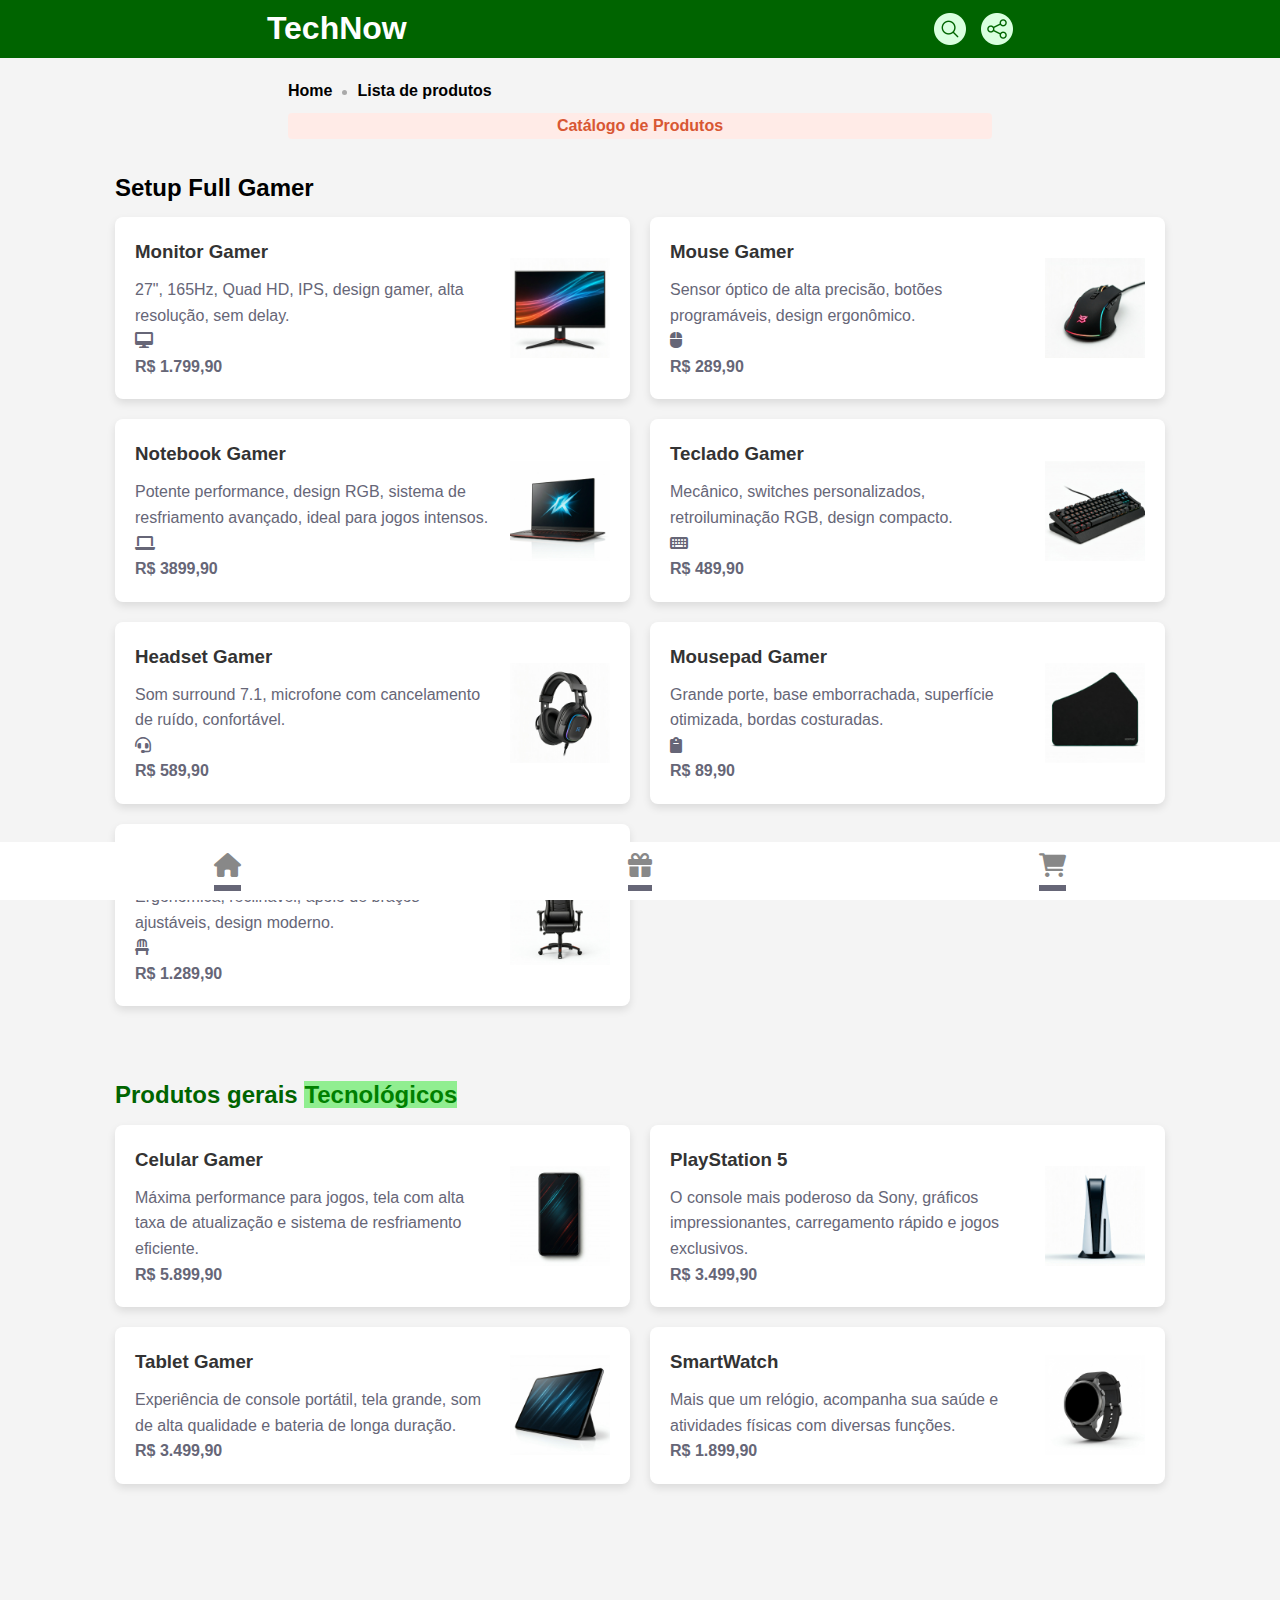
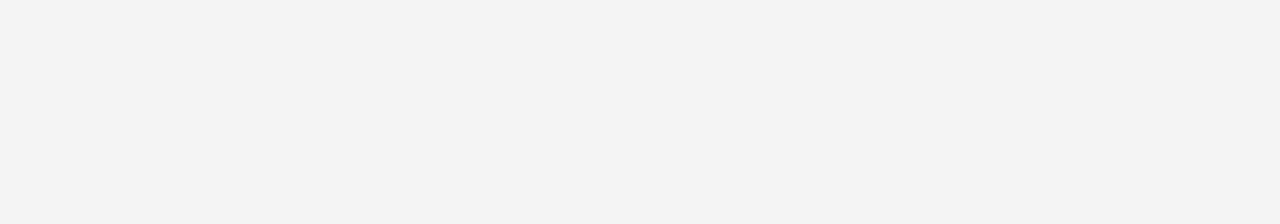
<file: index.html>
<!-- Conteúdo do Cabeçalho -->
<!DOCTYPE html>
<html lang="pt-BR">

<head>
    <meta charset="UTF-8">
    <meta name="viewport" content="width=device-width, initial-scale=1.0">
    <link rel="stylesheet" href="style.css">
    <link rel="stylesheet" href="https://cdnjs.cloudflare.com/ajax/libs/font-awesome/6.0.0-beta3/css/all.min.css">
    <title>TechNow</title>
</head>
<!-- Conteúdo do corpo da página -->

<body>

    <!-- Conteúdo do Header -->
    <header>
        <h1>TechNow</h1>
        <div class="header-imagens">
            <img src="imagens/lupa.png" alt="Ícone de lupa">
            <img src="imagens/share.png" alt="Ícone de compartilhamento">
        </div>
    </header>

    <!-- Conteúdo principal da página -->
    <main>

        <!-- Seção do menu de informações -->
        <section class="menu">
            <div class="desc">
                Home <span class="circulo"></span> Lista de produtos
            </div>
            <div class="barra"><strong>Catálogo de Produtos</strong></div>
        </section>

        <!-- Seção do conteúdo principal da página -->
        <section class="principal">
            <!-- Blocos da coluna de produtos à esquerda -->
            <div class="coluna-1">
                <h2 class="h2-produtos">Setup Full Gamer</h2>

                <div class="produto">
                    <div class="info">
                        <h3>Monitor Gamer</h3>
                        <p>27", 165Hz, Quad HD, IPS, design gamer, alta resolução, sem delay.</p>
                        <p><i class="fas fa-desktop"></i></p>
                        <p><strong>R$ 1.799,90</strong></p>
                    </div>
                    <img id="logoImg" src="imagens/monitor.jfif" alt="Produto 1">
                </div>
                <div class="produto">
                    <div class="info">
                        <h3>Notebook Gamer</h3>
                        <p>Potente performance, design RGB, sistema de resfriamento avançado, ideal para jogos intensos.
                        </p>
                        <p><i class="fas fa-laptop"></i></p>
                        <p><strong>R$ 3899,90</strong></p>
                    </div>
                    <img id="logoImg" src="imagens/notebook.jfif" alt="Produto 2">
                </div>
                <div class="produto">
                    <div class="info">
                        <h3>Headset Gamer</h3>
                        <p>Som surround 7.1, microfone com cancelamento de ruído, confortável.</p>
                        <p><i class="fas fa-headset"></i></p>
                        <p><strong>R$ 589,90</strong></p>
                    </div>
                    <img id="logoImg" src="imagens/headset.jfif" alt="Produto 3">
                </div>
                <div class="produto">
                    <div class="info">
                        <h3>Cadeira Gamer</h3>
                        <p>Ergonômica, reclinável, apoio de braços ajustáveis, design moderno.</p>
                        <p><i class="fas fa-chair"></i></p>
                        <p><strong>R$ 1.289,90</strong></p>
                    </div>
                    <img id="logoImg" src="imagens/cadeira.jfif" alt="Produto 3">
                </div>
            </div>
            <!-- Blocos da coluna de produtos à direita -->
            <div class="coluna-2">
                <h2 class="h2-invi">Tecnológicos</h2>
                <div class="produto">
                    <div class="info">
                        <h3>Mouse Gamer</h3>
                        <p>Sensor óptico de alta precisão, botões programáveis, design ergonômico.</p>
                        <p><i class="fas fa-mouse"></i></p>
                        <p><strong>R$ 289,90</strong></p>
                    </div>
                    <img id="logoImg" src="imagens/mouse.jfif" alt="Produto 4">
                </div>
                <div class="produto">
                    <div class="info">
                        <h3>Teclado Gamer</h3>
                        <p>Mecânico, switches personalizados, retroiluminação RGB, design compacto.</p>
                        <p><i class="fas fa-keyboard"></i></p>
                        <p><strong>R$ 489,90</strong></p>
                    </div>
                    <img id="logoImg" src="imagens/teclado.jfif" alt="Produto 5">
                </div>
                <div class="produto">
                    <div class="info">
                        <h3>Mousepad Gamer</h3>
                        <p>Grande porte, base emborrachada, superfície otimizada, bordas costuradas.</p>
                        <p><i class="fas fa-clipboard"></i></p>
                        <p><strong>R$ 89,90</strong></p>
                    </div>
                    <img id="logoImg" src="imagens/mousepad.jfif" alt="Produto 6">
                </div>
            </div>
        </section>
        <!-- Seção do conteúdo secundário da página -->
        <section class="produtos-gerais">
            <!-- Blocos da coluna de produtos à esquerda -->
            <div class="coluna-1">
                <h2 class="h2-produtos-gerais">Produtos gerais <span class="span-tec">Tecnológicos</span></h2>
                <div class="produto">
                    <div class="info">
                        <h3>Celular Gamer</h3>
                        <p>Máxima performance para jogos, tela com alta taxa de atualização e sistema de
                            resfriamento eficiente.</p>
                        <p><strong>R$ 5.899,90</strong></p>
                    </div>
                    <img src="imagens/celular.jfif" alt="Produto 1">
                </div>
                <div class="produto">
                    <div class="info">
                        <h3>Tablet Gamer</h3>
                        <p>Experiência de console portátil, tela grande, som de alta qualidade e bateria de longa
                            duração.</p>
                        <p><strong>R$ 3.499,90</strong></p>
                    </div>
                    <img src="imagens/tablet.jfif" alt="Produto 2">
                </div>
            </div>
            <!-- Blocos da coluna de produtos à direita -->
            <div class="coluna-2">
                <h2 class="h2-invi-two">Tecnológicos</h2>
                <div class="produto">
                    <div class="info">
                        <h3>PlayStation 5</h3>
                        <p>O console mais poderoso da Sony, gráficos impressionantes, carregamento rápido e jogos
                            exclusivos.</p>
                        <p><strong>R$ 3.499,90</strong></p>
                    </div>
                    <img src="imagens/ps5.jfif" alt="Produto 4">
                </div>
                <div class="produto">
                    <div class="info">
                        <h3>SmartWatch</h3>
                        <p>Mais que um relógio, acompanha sua saúde e atividades físicas com diversas funções.</p>
                        <p><strong>R$ 1.899,90</strong></p>
                    </div>
                    <img src="imagens/smartwatch.jfif" alt="Produto 5">
                </div>
            </div>
        </section>
    </main>
    <!-- Conteúdo do rodapé da página -->
    <footer>
        <div class="footer-icons">
            <a href="index.html" title="Início"><i class="fas fa-home"></i></a>
            <a href="promos.html" title="Promoções" target="_self"><i class="fas fa-gift"></i></a>
            <a href="carrinho.html" title="Carrinho de Compras"><i class="fas fa-shopping-cart"></i></a>
        </div>
    </footer>
    <!-- Link de importação para o arquivo script -->
    <script src="script.js"></script>
</body>

</html>
</file>
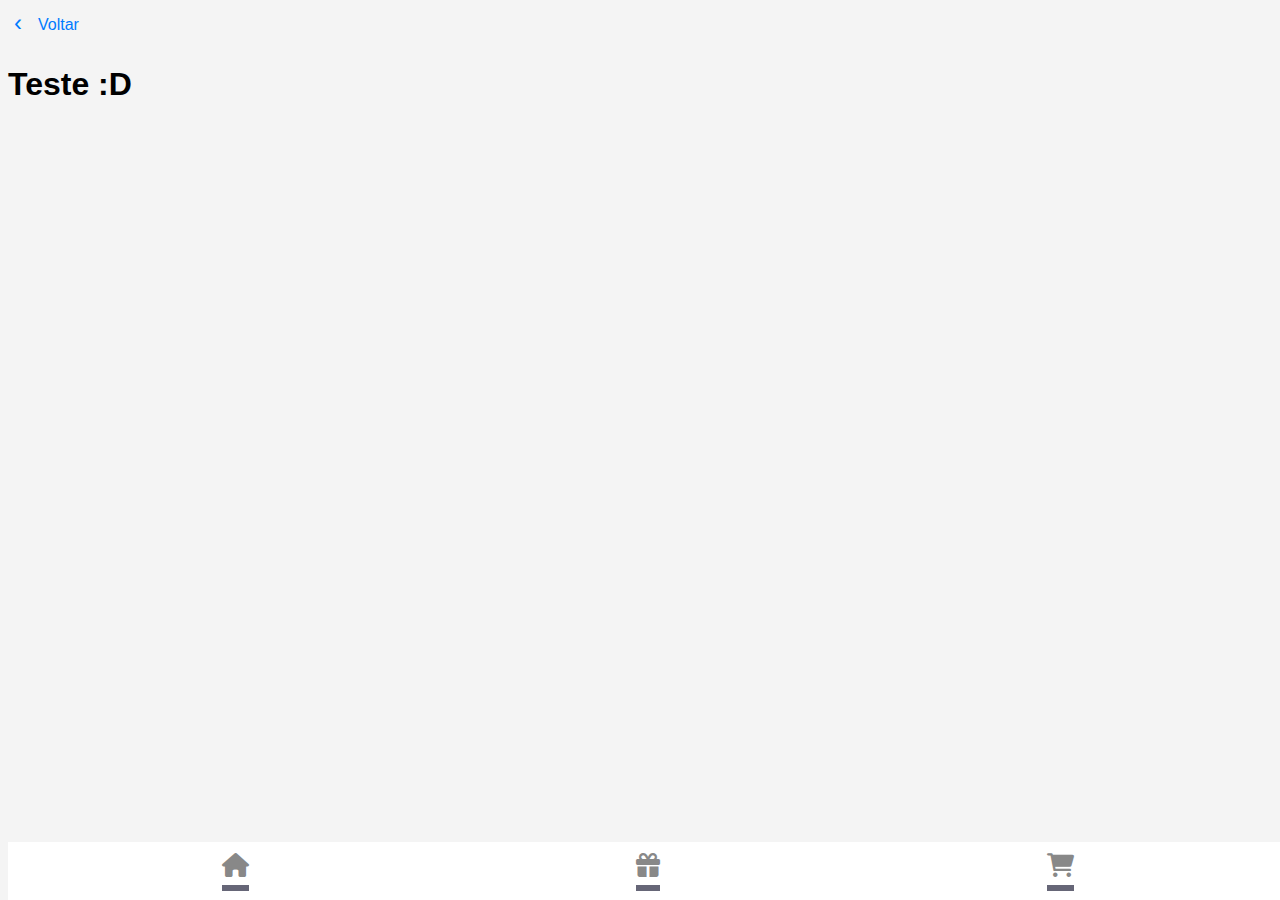
<file: carrinho.html>
<!-- teste -->
<!DOCTYPE html>
<html lang="en">

<head>
    <meta charset="UTF-8">
    <meta name="viewport" content="width=device-width, initial-scale=1.0">
    <title>Carrinho de Compras</title>
    <link rel="stylesheet" href="https://cdnjs.cloudflare.com/ajax/libs/font-awesome/6.0.0-beta3/css/all.min.css">
    <script src="https://code.jquery.com/jquery-3.6.0.min.js"></script>
    <style>

        body {
            font-family: Arial, sans-serif;
            line-height: 1.6;
            background-color: #f4f4f4;
        }

        .back-btn-container {
            display: flex;
            align-items: center;
            margin-bottom: 20px;
        }

        .back-btn {
            background: none;
            border: none;
            font-size: 24px;
            color: #007bff;
            cursor: pointer;
        }

        .back-text {
            margin: 4px 0 0 10px;
            font-size: 16px;
            color: #007bff;
            cursor: pointer;
        }

        footer {
            background-color: white;
            color: #333;
            text-align: center;
            padding: 5px 0;
            position: fixed;
            width: 100%;
            bottom: 0;
            display: flex;
            justify-content: space-between;
        }

        .footer-icons {
            display: flex;
            justify-content: space-around;
            width: 100%;
            padding: 0 20px;
        }

        .footer-icons a {
            color: #888;
            text-decoration: none;
            font-size: 24px;
            position: relative;
            padding-bottom: 10px;
        }

        .footer-icons a::after {
            content: "";
            display: block;
            width: 100%;
            height: 6px;
            background-color: #667;
            position: absolute;
            left: 0;
            visibility: visible;
        }

        .footer-icons a:hover,
        .footer-icons a.selected {
            color: #28a745;
        }

        .footer-icons a.selected::after {
            background-color: #28a745;
        }
    </style>
</head>

<body>
    <div class="back-btn-container">
        <button class="back-btn">‹</button>
        <span class="back-text">Voltar</span>
    </div>

    <h1>Teste :D</h1>

    <footer>
        <div class="footer-icons">
            <a href="index.html" title="Início"><i class="fas fa-home"></i></a>
            <a href="promos.html" title="Promoções" target="_self"><i class="fas fa-gift"></i></a>
            <a href="carrinho.html" title="Carrinho de Compras"><i class="fas fa-shopping-cart"></i></a>
        </div>
    </footer>

    <script>
        $(document).ready(function () {
            $('.back-btn, .back-text').click(function () {
                window.history.back();
            });
        });
    </script>
</body>

</html>
</file>
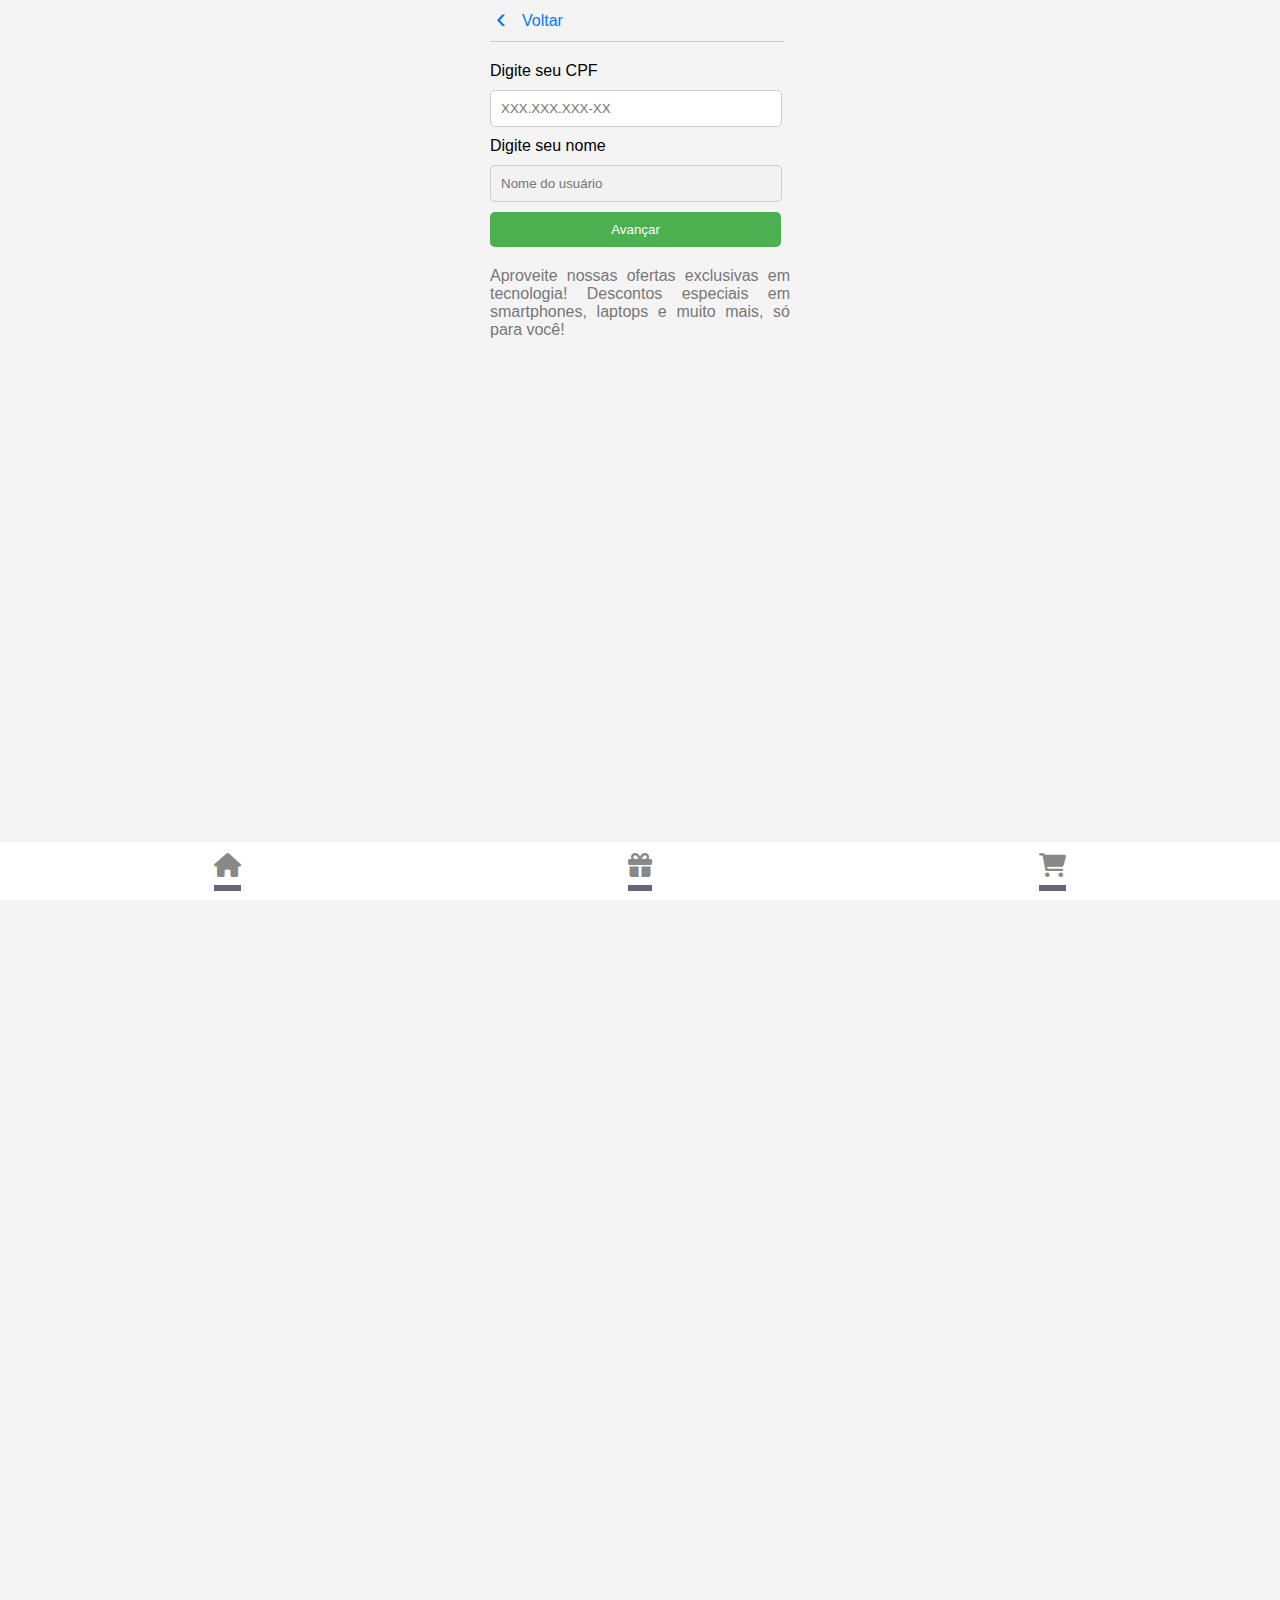
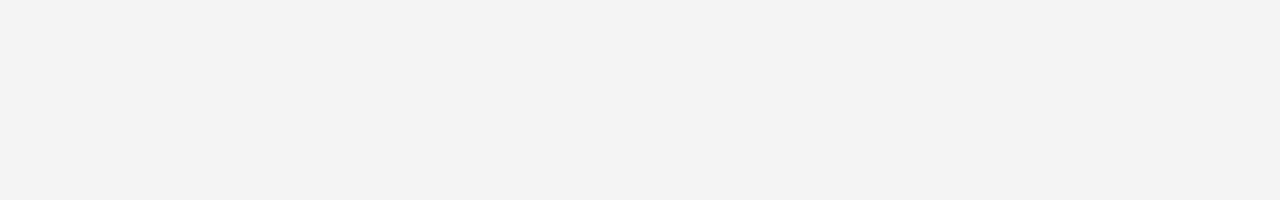
<file: promos.html>
<!DOCTYPE html>
<html lang="pt-br">

<head>
    <meta charset="UTF-8">
    <meta name="viewport" content="width=device-width, initial-scale=1.0">
    <title>Promos</title>
    <link rel="stylesheet" href="https://cdnjs.cloudflare.com/ajax/libs/font-awesome/6.0.0-beta3/css/all.min.css">
    <script src="https://code.jquery.com/jquery-3.6.0.min.js"></script>
    <style>
        body {
            font-family: Arial, sans-serif;
            background-color: #f4f4f4;
            margin: 0;
            padding: 0;
            display: flex;
            justify-content: center;
            align-items: flex-start;
            height: 200vh;
        }

        .form-container {
            width: 300px;
            margin: 0;
            padding-top: 0;
        }

        .form-input {
            width: 90%;
            padding: 10px;
            margin: 10px 0;
            border: 1px solid #ccc;
            border-radius: 5px;
        }

        .btn {
            width: 97%;
            padding: 10px;
            background-color: #4CAF50;
            color: white;
            border: none;
            border-radius: 5px;
            cursor: pointer;
            transition: 0.5s transform;
        }

        .btn:hover {
            transform: scale(1.05);
        }

        .btn:disabled {
            background-color: #ccc;
        }

        .info-text {
            text-align: justify;
            margin-top: 20px;
            color: #777;
        }

        label {
            color: black;
        }

        .line {
            width: 98%;
            height: 1px;
            background-color: #ccc;
            margin-bottom: 20px;
        }

        .back-btn-container {
            display: flex;
            align-items: center;
            margin-bottom: 5px;
        }

        .back-btn {
            background: none;
            border: none;
            font-size: 30px;
            color: #007bff;
            cursor: pointer;
        }

        .back-text {
            margin: 5px 0 0 10px;
            font-size: 16px;
            color: #007bff;
            cursor: pointer;
        }

        footer {
            background-color: white;
            color: #333;
            text-align: center;
            padding: 10px 0;
            position: fixed;
            width: 100%;
            bottom: 0;
            display: flex;
            justify-content: space-between;
        }

        .footer-icons {
            display: flex;
            justify-content: space-around;
            width: 100%;
            padding: 0 20px;
        }

        .footer-icons a {
            color: #888;
            text-decoration: none;
            font-size: 24px;
            position: relative;
            padding-bottom: 10px;
        }

        .footer-icons a::after {
            content: "";
            display: block;
            width: 100%;
            height: 6px;
            background-color: #667;
            position: absolute;
            top: 33px;
            left: 0;
            visibility: visible;
        }

        .footer-icons a:hover,
        .footer-icons a.selected {
            color: #28a745;
        }

        .footer-icons a.selected::after {
            background-color: #28a745;
        }

    </style>
</head>

<body>

    <div class="form-container">

        <div class="back-btn-container">
            <button class="back-btn">‹</button>
            <span class="back-text">Voltar</span>
        </div>

        <div class="line"></div>

        <label for="cpf">Digite seu CPF</label>
        <input type="text" id="cpf" class="form-input" placeholder="XXX.XXX.XXX-XX" maxlength="14">

        <label for="nome">Digite seu nome</label>
        <input type="text" id="nome" class="form-input" placeholder="Nome do usuário" disabled>

        <a href="carrinho.html"><button class="btn" id="btn-avancar">Avançar</button></a>

        <div class="info-text">Aproveite nossas ofertas exclusivas em tecnologia! Descontos especiais em smartphones,
            laptops e muito mais, só para você!</div>
    </div>
    <footer>
        <div class="footer-icons">
            <a href="index.html" title="Início"><i class="fas fa-home"></i></a>
            <a href="promos.html" title="Promoções" target="_self"><i class="fas fa-gift"></i></a>
            <a href="carrinho.html" title="Carrinho de Compras"><i class="fas fa-shopping-cart"></i></a>
        </div>
    </footer>

    <script>
        $(document).ready(function () {

            $('#cpf').on('input', function () {
                var cpf = $(this).val().replace(/\D/g, '');
                if (cpf.length <= 11) {
                    cpf = cpf.replace(/(\d{3})(\d{3})(\d{3})(\d{2})/, '$1.$2.$3-$4');
                    $(this).val(cpf);
                }
            });

            $('#cpf').on('input', function () {
                var cpf = $(this).val();
                if (cpf.length === 14) {
                    $('#nome').prop('disabled', false);
                } else {
                    $('#nome').prop('disabled', true);
                }
            });

            $('#btn-avancar').click(function () {
                alert('CPF: ' + $('#cpf').val() + '\nNome: ' + $('#nome').val());
            });

            $('.back-btn, .back-text').click(function () {
                window.history.back();
            });
        });
    </script>

</body>

</html>
</file>
<file: style.css>
* {
    margin: 0;
    padding: 0;
    box-sizing: border-box;
}

body {
    font-family: Arial, sans-serif;
    line-height: 1.6;
    background-color: #f4f4f4;
}

header {
    background-color: #28a745;
    color: white;
    padding: 0.2rem;
    display: flex;
    justify-content: space-around;
    align-items: center;
}

.header-imagens {
    display: flex;
    gap: 15px;
}

.desc {
    display: flex;
    align-items: center;
    width: 55%;
    margin: 0 auto;
    margin-top: 20px;
    font-weight: bold;
    font-size: 16px;
}

.circulo {
    width: 5px;
    height: 5px;
    background-color: darkgray;
    border-radius: 50%;
    margin: 4px 10px 0;
}

.h2-produtos {
    margin: 10px 0 10px 0;
}

.h2-invi {
    margin: 10px 0 10px 0;
    color: #f4f4f4;
}

.principal {
    display: flex;
    justify-content: center;
    padding: 20px;
}

.produtos-gerais {
    display: flex;
    justify-content: center;
    padding: 20px;
    margin-bottom: 300px;
}

.barra {
    background-color: #ffebe7;
    width: 55%;
    margin: 0 auto;
    margin-top: 10px;
    border-radius: 4px;
    text-align: center;
}

.barra>strong {
    color: #d85733;
}

.coluna-1,
.coluna-2 {
    width: 100%;
    max-width: 515px;
    margin: 0 10px;
}

.produto {
    display: flex;
    background-color: white;
    margin-bottom: 20px;
    padding: 20px;
    border-radius: 8px;
    align-items: center;
    box-shadow: 0 4px 8px rgba(0, 0, 0, 0.1);
}

.produto img {
    max-width: 100px;
    height: auto;
    margin-left: 20px;
}

.produto .info {
    flex-grow: 1;
    text-align: left;
}

.produto .info h3 {
    margin-bottom: 10px;
    color: #333;
}

.produto .info p {
    color: #667;
}

.h2-produtos-gerais {
    color: darkgreen;
    margin: 10px 0 10px 0;
}

.h2-invi-two {
    margin: 10px 0 10px 0;
    color: #f4f4f4;
}

.span-tec {
    background-color: lightgreen;
    color: green;
    font-weight: bold;
}

@media (max-width: 768px) {
    .principal {
        flex-direction: column;
    }

    .produtos-gerais {
        flex-direction: column;
    }

    .coluna-1,
    .coluna-2 {
        width: 100%;
    }

    header {
        flex-direction: column;
    }

    header nav ul {
        flex-direction: column;
    }

    footer {
        position: static;
    }

    .produto {
        flex-direction: column;
    }

    .produto img {
        margin-left: 0;
        margin-top: 10px;
    }
}

footer {
    background-color: white;
    color: #333;
    text-align: center;
    padding: 5px 0;
    position: fixed;
    width: 100%;
    bottom: 0;
    display: flex;
    justify-content: space-between;
}

.footer-icons {
    display: flex;
    justify-content: space-around;
    width: 100%;
    padding: 0 20px;
}

.footer-icons a {
    color: #888;
    text-decoration: none;
    font-size: 24px;
    position: relative;
    padding-bottom: 10px;
}

.footer-icons a::after {
    content: "";
    display: block;
    width: 100%;
    height: 6px;
    background-color: #667;
    position: absolute;
    left: 0;
    visibility: visible;
}

.footer-icons a:hover,
.footer-icons a.selected {
    color: #28a745;
}

.footer-icons a.selected::after {
    background-color: #28a745;
}
</file>
